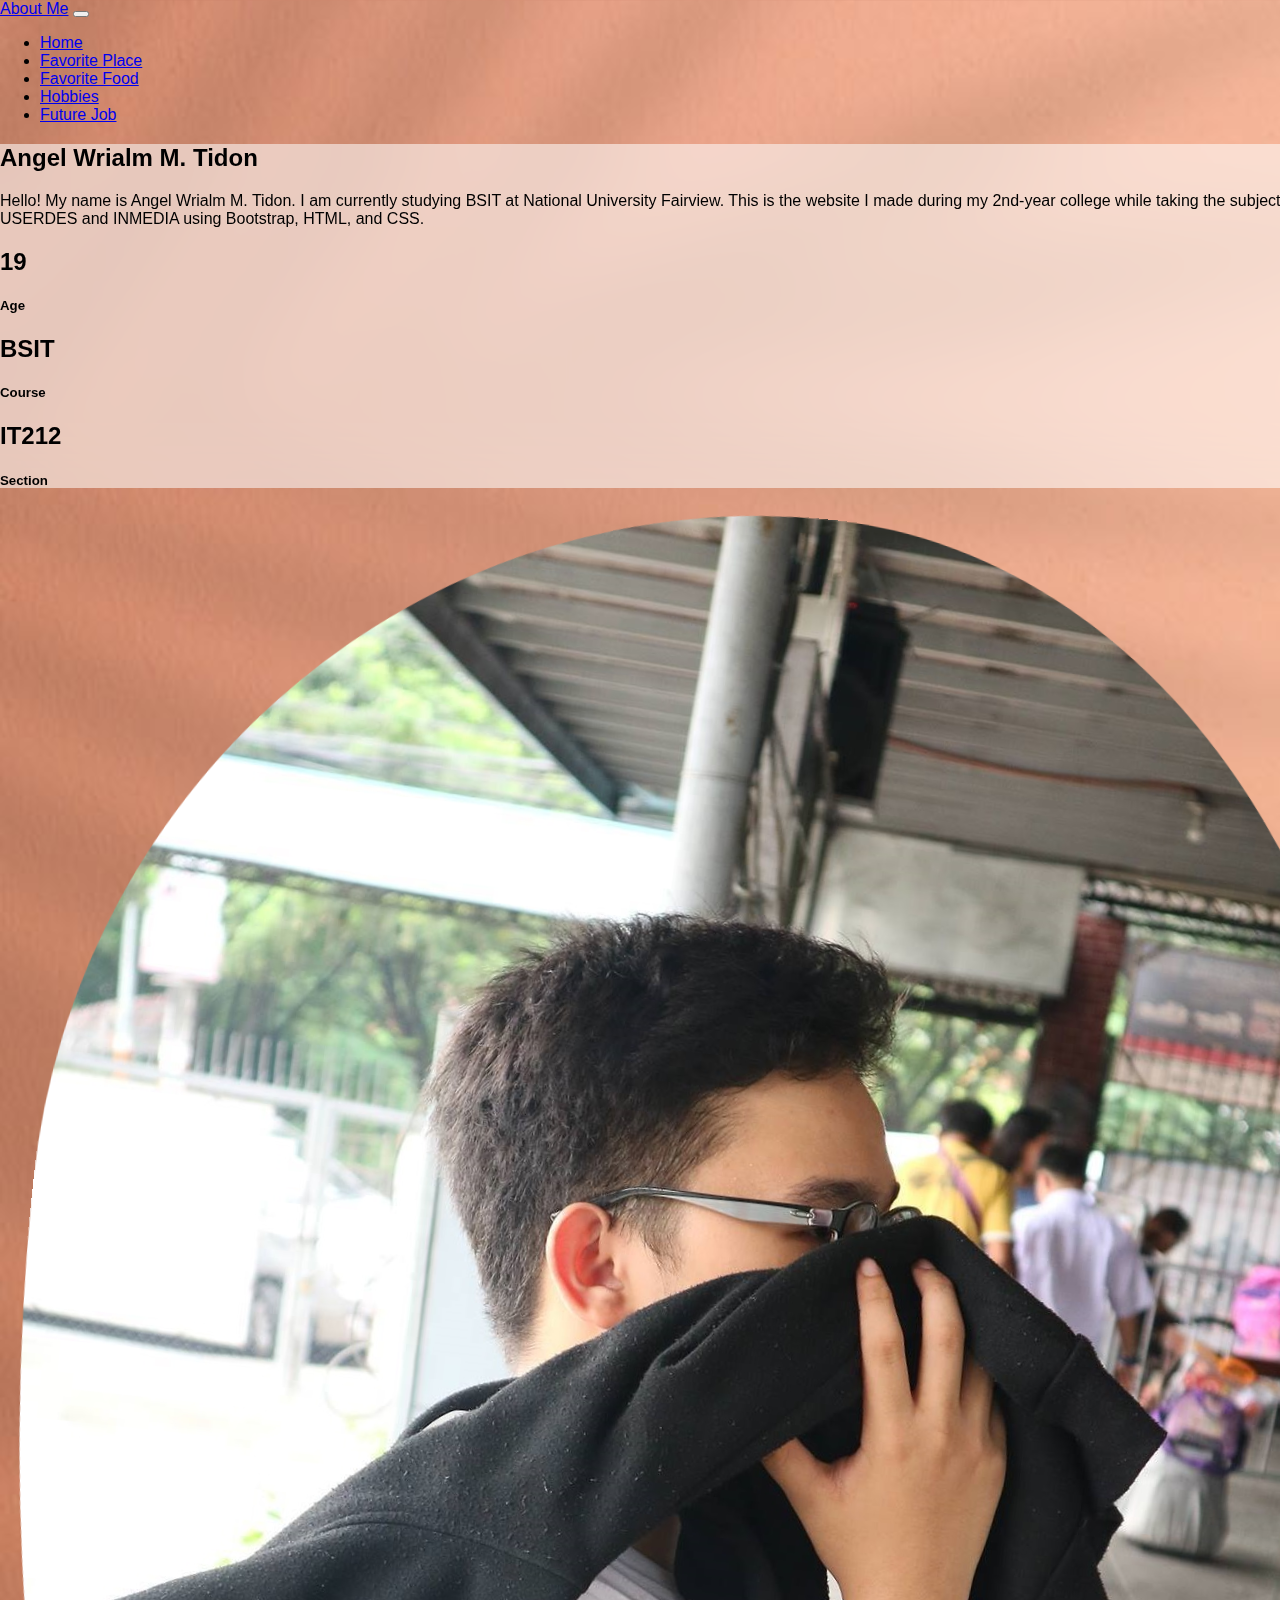
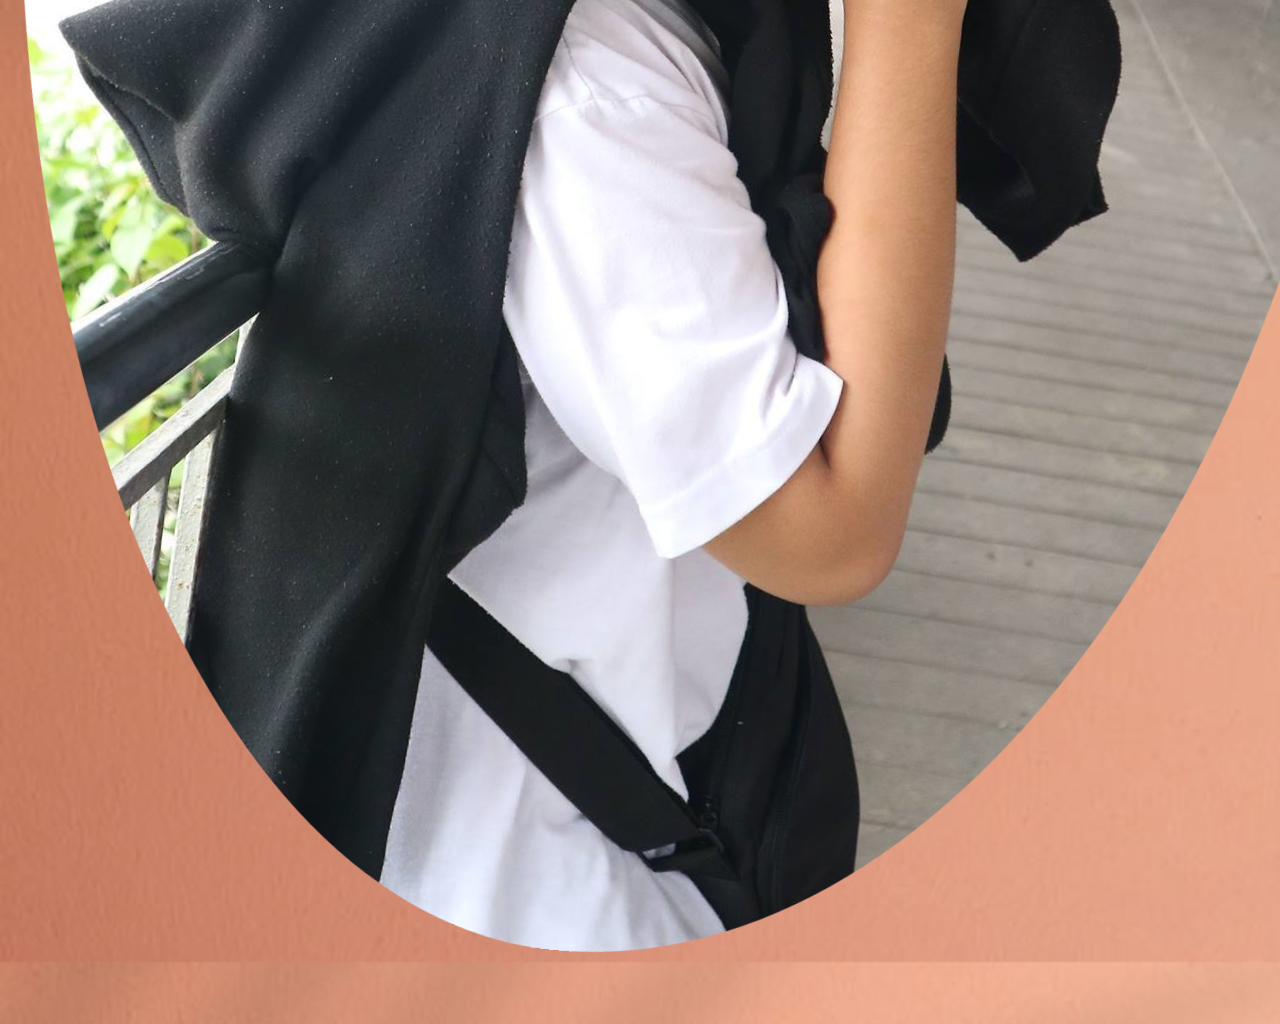
<file: index.html>
<!doctype html>
<html lang="en">
  <head>
    <meta charset="utf-8">
    <meta name="viewport" content="width=device-width, initial-scale=1">
    <title>About Me</title>
    <link href="https://cdn.jsdelivr.net/npm/bootstrap@5.2.2/dist/css/bootstrap.min.css" rel="stylesheet" integrity="sha384-Zenh87qX5JnK2Jl0vWa8Ck2rdkQ2Bzep5IDxbcnCeuOxjzrPF/et3URy9Bv1WTRi" crossorigin="anonymous">
    <link rel="stylesheet" type="text/css" href="../Style/CSS/style.css">
  </head>
  <body>

<!------------navbar------------>

    <nav class="navbar navbar-expand-lg navbar-dark bg-dark">
      <div class="container-fluid">
        <a class="navbar-brand" href="#">About Me</a>
        <button class="navbar-toggler" type="button" data-bs-toggle="collapse" data-bs-target="#navbarSupportedContent" aria-controls="navbarSupportedContent" aria-expanded="false" aria-label="Toggle navigation">
          <span class="navbar-toggler-icon"></span>
        </button>
        <div class="collapse navbar-collapse" id="navbarSupportedContent">
          <ul class="navbar-nav me-auto mb-2 mb-lg-0">
            <li class="nav-item">
              <a class="nav-link active" aria-current="page" href="index.html">Home</a>
            </li>
            <li class="nav-item">
              <a class="nav-link" href="place.html">Favorite Place</a>
            </li>
            <li class="nav-item">
              <a class="nav-link" href="food.html">Favorite Food</a>
            </li>
            <li class="nav-item">
              <a class="nav-link" href="hobbies.html">Hobbies</a>
            </li>
            <li class="nav-item">
              <a class="nav-link" href="job.html">Future Job</a>
            </li>

          </ul>
        </div>
      </div>
    </nav>

<!------------end of navbar------------>

<!------------profiler------------>

    <div id="preview" class="preview">
      <div style="display: none;"></div>
      <div>
        <div data-draggable="true" class="" style="position: relative;" draggable="false"><!----><!---->
          <section draggable="false" class="container pt-5" data-v-271253ee="">
            <section class="mb-10 text-center text-lg-start"> 

              <style> @media (min-width: 992px) { .cascading-right { margin-right: -50px; } .rotate-lg-6 { transform: rotate(6deg); } } /* These are the KEY styles - you can add them directly to any object you want in your project */ .fancy-border-radius { border-radius: 53% 47% 52% 48% / 36% 41% 59% 64%; } </style> 
              <!-- Jumbotron --> 

              <div class="container py-4"> 
                <div class="row g-0 align-items-center"> 
                  <div class="col-lg-6 mb-5 mb-lg-0"> 
                    <div class="card cascading-right" style=" background: hsla(0, 0%, 100%, 0.55); backdrop-filter: blur(30px); z-index: 1; "> 
                      <div class="card-body px-4 py-5 p-md-5 shadow-5"> 
                        <h2 class="fw-bold mb-4 display-5" spellcheck="false">Angel Wrialm M. Tidon</h2> 
                        <p class="text-muted mb-5" spellcheck="false">Hello! My name is Angel Wrialm M. Tidon. I am currently studying BSIT at National University Fairview. This is the website I made during my 2nd-year college while taking the subjects USERDES and INMEDIA using Bootstrap, HTML, and CSS.&nbsp;</p> 
                        <div class="row"> 
                          <div class="col-md-4 mb-5 mb-md-0"> 
                            <h2 class="fw-bold text-dark mb-3">19</h2> 
                            <h5 class="text-muted mb-0">Age</h5> </div> 
                            <div class="col-md-4 mb-5 mb-md-0"> 
                              <h2 class="fw-bold text-dark mb-3">BSIT</h2> <h5 class="text-muted mb-0">Course</h5> 
                            </div> 
                            <div class="col-md-4"> 
                              <h2 class="fw-bold text-dark mb-3">IT212</h2> 
                              <h5 class="text-muted mb-0">Section</h5> 
                            </div> 
                          </div> 
                        </div> 
                      </div> 
                    </div> 
                    <div class="col-lg-6 mb-5 mb-lg-0"> <img src="../profile.jpg" class="w-100 shadow-4 rotate-lg-6 fancy-border-radius" alt="" aria-controls="#picker-editor" draggable="false"> 
                    </div> 
                  </div> 
                </div> 

                <!-- Jumbotron --> 
              </section>
            </section>
            <!---->
          </div>
        </div>
      </div>

<!------------end of profiler------------>

    <script src="https://cdn.jsdelivr.net/npm/bootstrap@5.2.2/dist/js/bootstrap.bundle.min.js" integrity="sha384-OERcA2EqjJCMA+/3y+gxIOqMEjwtxJY7qPCqsdltbNJuaOe923+mo//f6V8Qbsw3" crossorigin="anonymous"></script>
  </body>
</html>
</file>
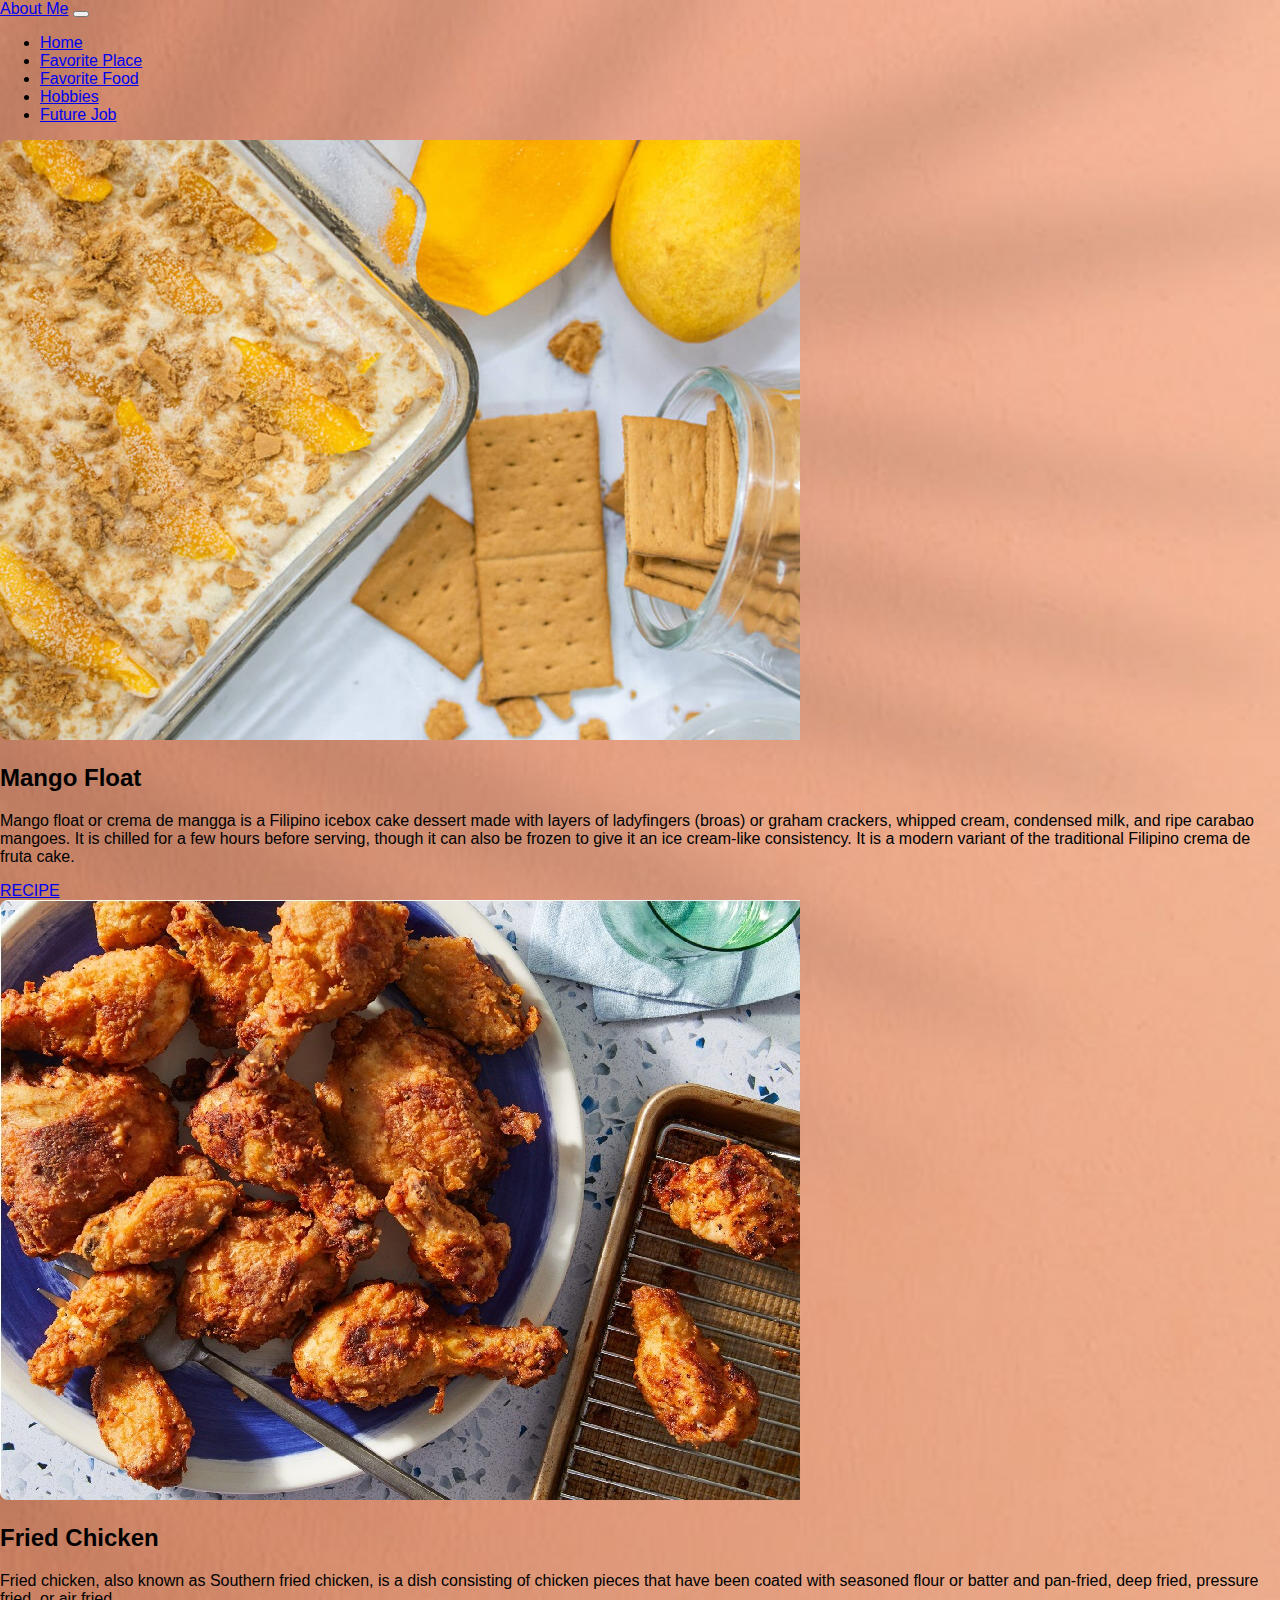
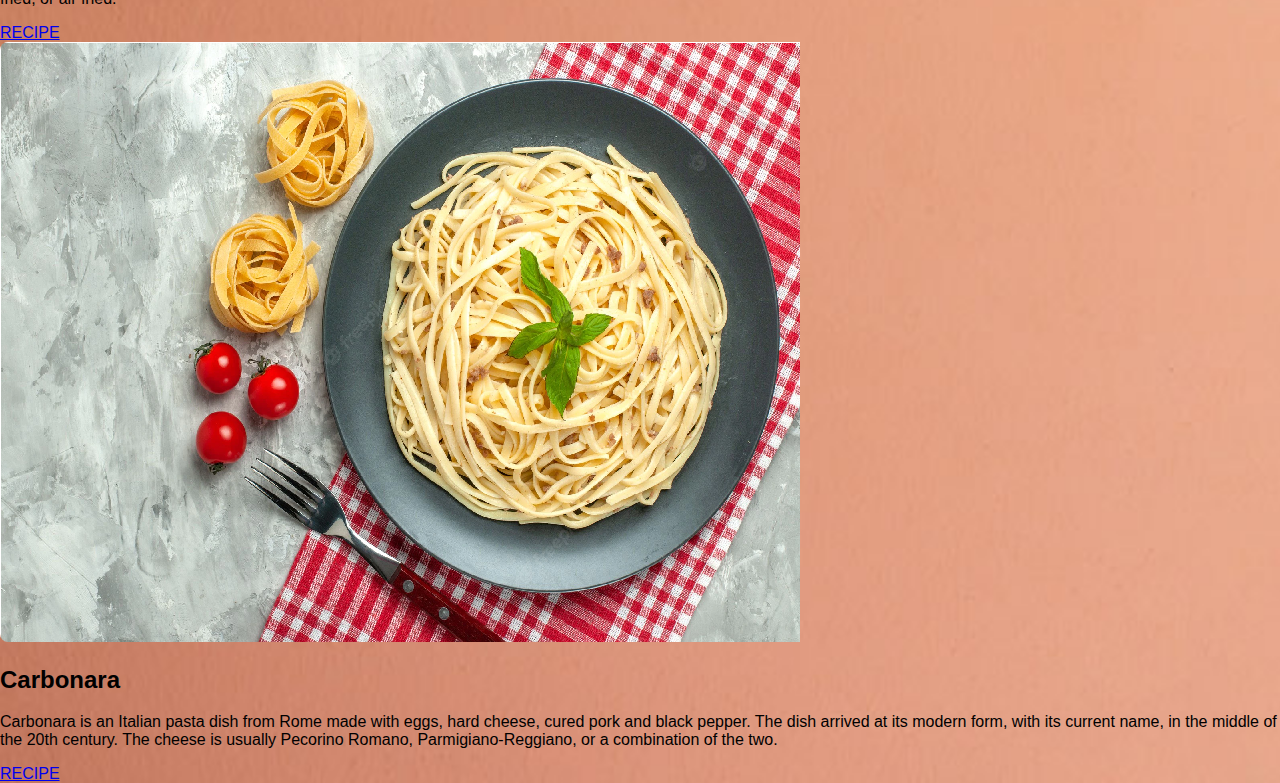
<file: food.html>
<!doctype html>
<html lang="en">
  <head>
    <meta charset="utf-8">
    <meta name="viewport" content="width=device-width, initial-scale=1">
    <title>Favorite Food</title>
    <link href="https://cdn.jsdelivr.net/npm/bootstrap@5.2.2/dist/css/bootstrap.min.css" rel="stylesheet" integrity="sha384-Zenh87qX5JnK2Jl0vWa8Ck2rdkQ2Bzep5IDxbcnCeuOxjzrPF/et3URy9Bv1WTRi" crossorigin="anonymous">
    <link rel="stylesheet" type="text/css" href="../Style/CSS/style.css">
  </head>
  <body>
    
<!------------navbar------------>

    <nav class="navbar navbar-expand-lg navbar-dark bg-dark">
      <div class="container-fluid">
        <a class="navbar-brand" href="#">About Me</a>
        <button class="navbar-toggler" type="button" data-bs-toggle="collapse" data-bs-target="#navbarSupportedContent" aria-controls="navbarSupportedContent" aria-expanded="false" aria-label="Toggle navigation">
          <span class="navbar-toggler-icon"></span>
        </button>
        <div class="collapse navbar-collapse" id="navbarSupportedContent">
          <ul class="navbar-nav me-auto mb-2 mb-lg-0">
            <li class="nav-item">
              <a class="nav-link" href="index.html">Home</a>
            </li>
            <li class="nav-item">
              <a class="nav-link" href="place.html">Favorite Place</a>
            </li>
            <li class="nav-item">
              <a class="nav-link active" aria-current="page" href="food.html">Favorite Food</a>
            </li>
            <li class="nav-item">
              <a class="nav-link" href="hobbies.html">Hobbies</a>
            </li>
            <li class="nav-item">
              <a class="nav-link" href="job.html">Future Job</a>
            </li>

          </ul>
        </div>
      </div>
    </nav>

<!------------end of navbar------------>

<!------------photos------------>

    <div id="preview" class="preview">
      <div style="display: none;"></div>
      <div>
        <div data-draggable="true" style="position: relative;"><!----><!---->
          <section draggable="false" class="container pt-5" data-v-271253ee="">
            <section class="mb-10 text-center text-md-start"> 
              <style>.rounded-t-5 { border-top-left-radius: 0.5rem; border-top-right-radius: 0.5rem; } @media (min-width: 768px) { .rounded-tr-md-0 { border-top-right-radius: 0; } .rounded-bl-md-5 { border-bottom-left-radius: 0.5rem; } } </style> 
              <div class="card mb-3"> 
                <div class="row g-0 d-flex align-items-center"> 
                  <div class="col-md-4 d-none d-md-flex"> 
                    <img src="../graham.jpg" alt="Mango Float" class="w-100 rounded-t-5 rounded-tr-md-0 rounded-bl-md-5" aria-controls="#picker-editor"> 
                  </div> 
                    <div class="col-md-8"> 
                      <div class="card-body py-5 px-md-5"> 
                        <h2 class="fw-bold mb-4"> 
                          <span>Mango Float</span> 
                        </h2> 
                          <p class="text-muted mb-4">Mango float or crema de mangga is a Filipino icebox cake dessert made with layers of ladyfingers (broas) or graham crackers, whipped cream, condensed milk, and ripe carabao mangoes. It is chilled for a few hours before serving, though it can also be frozen to give it an ice cream-like consistency. It is a modern variant of the traditional Filipino crema de fruta cake.</p> 
                          <a id="button-recipe" class="btn  btn-dark btn-rounded btn-lg" href="https://www.youtube.com/watch?v=8zj1SyTwX3w" role="button" aria-controls="#picker-editor">RECIPE</a> 
                      </div> 
                    </div> 
                  </div> 
                </div> 
              </section>

              <section class="mb-10 text-center text-md-start"> 
              <style>.rounded-t-5 { border-top-left-radius: 0.5rem; border-top-right-radius: 0.5rem; } @media (min-width: 768px) { .rounded-tr-md-0 { border-top-right-radius: 0; } .rounded-bl-md-5 { border-bottom-left-radius: 0.5rem; } } </style> 
              <div class="card mb-3"> 
                <div class="row g-0 d-flex align-items-center"> 
                  <div class="col-md-4 d-none d-md-flex"> 
                    <img src="../fchicken.jpg" alt="Fried Chicken" class="w-100 rounded-t-5 rounded-tr-md-0 rounded-bl-md-5" aria-controls="#picker-editor"> 
                  </div> 
                    <div class="col-md-8"> 
                      <div class="card-body py-5 px-md-5"> 
                        <h2 class="fw-bold mb-4"> 
                          <span>Fried Chicken</span> 
                        </h2> 
                          <p class="text-muted mb-4">Fried chicken, also known as Southern fried chicken, is a dish consisting of chicken pieces that have been coated with seasoned flour or batter and pan-fried, deep fried, pressure fried, or air fried.</p> 
                          <a id="button-recipe" class="btn  btn-dark btn-rounded btn-lg" href="https://www.youtube.com/watch?v=F77N-DBRvE4" role="button" aria-controls="#picker-editor">RECIPE</a> 
                      </div> 
                    </div> 
                  </div> 
                </div> 
              </section>

              <section class="mb-10 text-center text-md-start"> 
              <style>.rounded-t-5 { border-top-left-radius: 0.5rem; border-top-right-radius: 0.5rem; } @media (min-width: 768px) { .rounded-tr-md-0 { border-top-right-radius: 0; } .rounded-bl-md-5 { border-bottom-left-radius: 0.5rem; } } </style> 
              <div class="card mb-3"> 
                <div class="row g-0 d-flex align-items-center"> 
                  <div class="col-md-4 d-none d-md-flex"> 
                    <img src="../carbo.png" alt="Carbonara" class="w-100 rounded-t-5 rounded-tr-md-0 rounded-bl-md-5" aria-controls="#picker-editor"> 
                  </div> 
                    <div class="col-md-8"> 
                      <div class="card-body py-5 px-md-5"> 
                        <h2 class="fw-bold mb-4"> 
                          <span>Carbonara</span> 
                        </h2> 
                          <p class="text-muted mb-4">Carbonara is an Italian pasta dish from Rome made with eggs, hard cheese, cured pork and black pepper. The dish arrived at its modern form, with its current name, in the middle of the 20th century. The cheese is usually Pecorino Romano, Parmigiano-Reggiano, or a combination of the two.</p> 
                          <a id="button-recipe" class="btn  btn-dark btn-rounded btn-lg" href="https://www.youtube.com/watch?v=78nzrhpRg1g" role="button" aria-controls="#picker-editor">RECIPE</a> 
                      </div> 
                    </div> 
                  </div> 
                </div> 
              </section>
            </section>

            <!---->
          </div>
        </div>
      </div>
<!------------end of photos------------>
    
    <script src="https://cdn.jsdelivr.net/npm/bootstrap@5.2.2/dist/js/bootstrap.bundle.min.js" integrity="sha384-OERcA2EqjJCMA+/3y+gxIOqMEjwtxJY7qPCqsdltbNJuaOe923+mo//f6V8Qbsw3" crossorigin="anonymous"></script>
  </body>
</html>
</file>
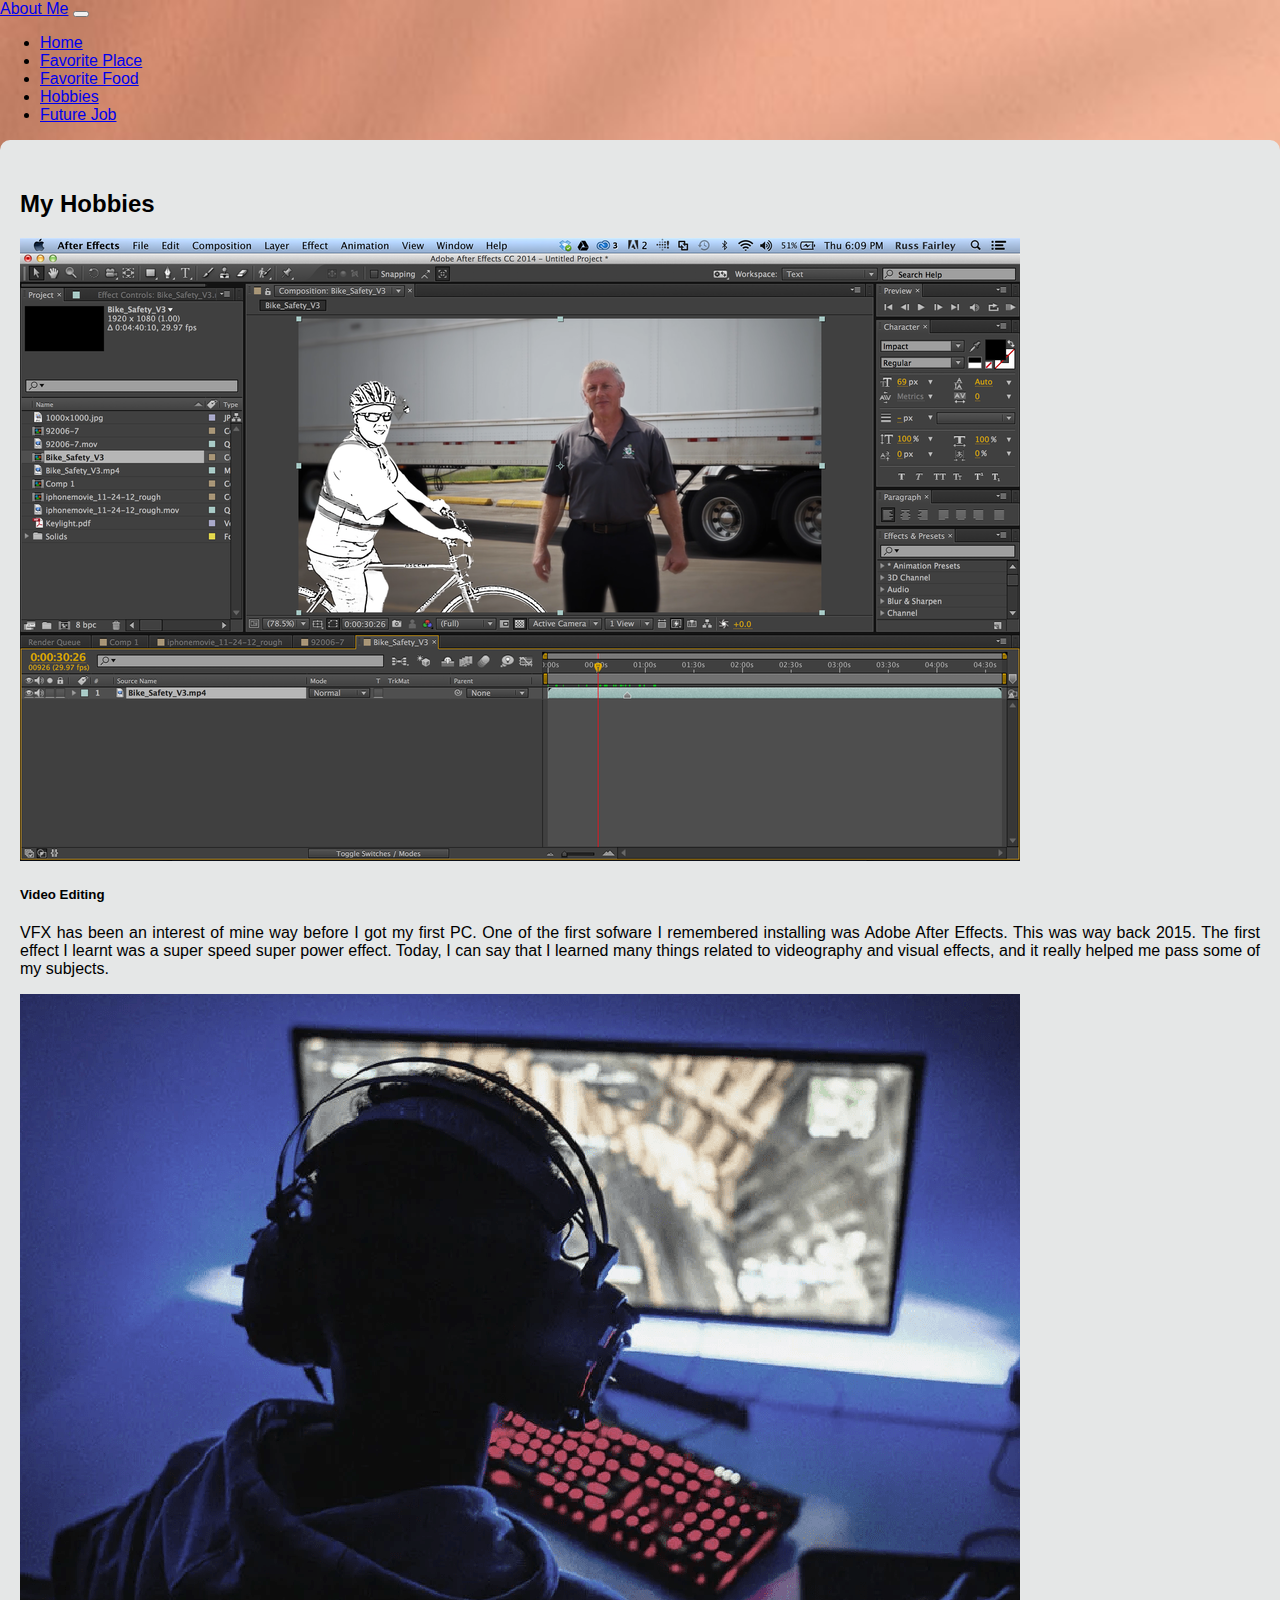
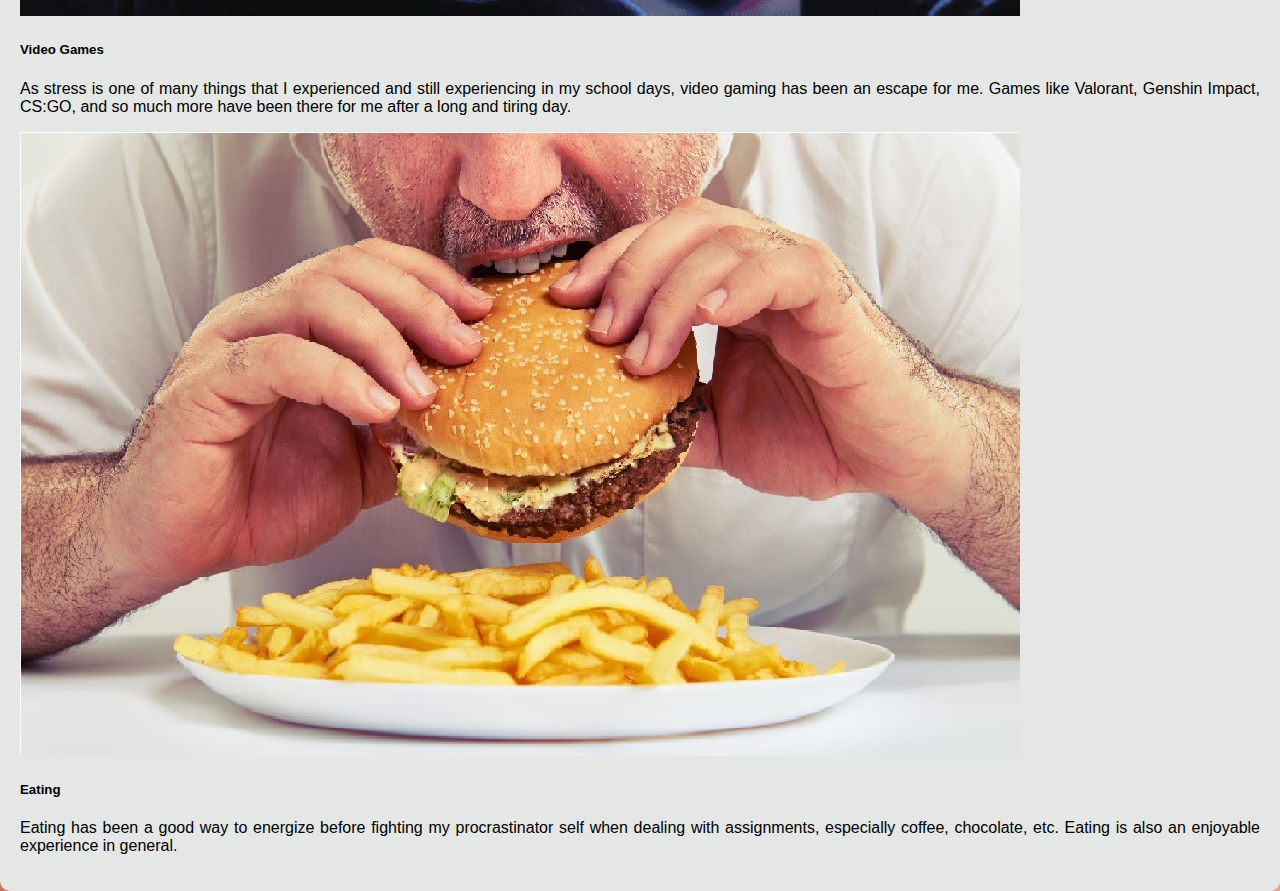
<file: hobbies.html>
<!doctype html>
<html lang="en">
  <head>
    <meta charset="utf-8">
    <meta name="viewport" content="width=device-width, initial-scale=1">
    <title>Hobbies</title>
    <link href="https://cdn.jsdelivr.net/npm/bootstrap@5.2.2/dist/css/bootstrap.min.css" rel="stylesheet" integrity="sha384-Zenh87qX5JnK2Jl0vWa8Ck2rdkQ2Bzep5IDxbcnCeuOxjzrPF/et3URy9Bv1WTRi" crossorigin="anonymous">
    <link rel="stylesheet" type="text/css" href="../Style/CSS/style.css">
  </head>
  <body>
    
<!------------navbar------------>

    <nav class="navbar navbar-expand-lg navbar-dark bg-dark">
      <div class="container-fluid">
        <a class="navbar-brand" href="#">About Me</a>
        <button class="navbar-toggler" type="button" data-bs-toggle="collapse" data-bs-target="#navbarSupportedContent" aria-controls="navbarSupportedContent" aria-expanded="false" aria-label="Toggle navigation">
          <span class="navbar-toggler-icon"></span>
        </button>
        <div class="collapse navbar-collapse" id="navbarSupportedContent">
          <ul class="navbar-nav me-auto mb-2 mb-lg-0">
            <li class="nav-item">
              <a class="nav-link" href="index.html">Home</a>
            </li>
            <li class="nav-item">
              <a class="nav-link" href="place.html">Favorite Place</a>
            </li>
            <li class="nav-item">
              <a class="nav-link" href="food.html">Favorite Food</a>
            </li>
            <li class="nav-item">
              <a class="nav-link active" aria-current="page" href="hobbies.html">Hobbies</a>
            </li>
            <li class="nav-item">
              <a class="nav-link" href="job.html">Future Job</a>
            </li>
          </ul>
        </div>
      </div>
    </nav>

<!------------end of navbar------------>

<!------------picture------------>

    <div id="preview" class="preview">
      <div style="display: none;"></div>
      <div>
        <div data-draggable="true" class="" style="position: relative;" draggable="false"><!----><!---->
          <section draggable="false" class="container pt-5" data-v-271253ee="">
            <section class="mb-10 text-center text-lg-start" style="background-color: #E5E7E7; padding: 20px; border-radius: 10px;"> 
              <h2 class="fw-bold mb-5 text-center" style="padding-top: 10px;">My Hobbies</h2> 
              <div class="row gx-lg-5"> 
                <div class="col-lg-4 col-md-12 mb-4 mb-lg-0"> 
                  <div> 
                    <div class="bg-image hover-overlay ripple shadow-1-strong rounded-4 mb-4" data-mdb-ripple-color="light"> 
                      <img src="../videoediting.png" class="w-100" alt="" aria-controls="#picker-editor" draggable="false"> 
                    </div> 
                    <h5 class="fw-bold">Video Editing</h5> 
                    <p class="text-muted" style="text-align: justify;"> VFX has been an interest of mine way before I got my first PC. One of the first sofware I remembered installing was Adobe After Effects. This was way back 2015. The first effect I learnt was a super speed super power effect. Today, I can say that I learned many things related to videography and visual effects, and it really helped me pass some of my subjects. </p> 
                  </div> 
                </div> 
                <div class="col-lg-4 mb-4 mb-lg-0"> 
                  <div> 
                    <div class="bg-image hover-overlay ripple shadow-1-strong rounded-4 mb-4" data-mdb-ripple-color="light"> 
                      <img src="../videogaming.png" class="w-100" alt="" aria-controls="#picker-editor" draggable="false"> 
                    </div> 
                    <h5 class="fw-bold">Video Games</h5>
                    <p class="text-muted" style="text-align: justify;"> As stress is one of many things that I experienced and still experiencing in my school days, video gaming has been an escape for me. Games like Valorant, Genshin Impact, CS:GO, and so much more have been there for me after a long and tiring day. </p> 
                  </div> 
                </div> 
                <div class="col-lg-4 mb-4 mb-lg-0"> 
                  <div> 
                    <div class="bg-image hover-overlay ripple shadow-1-strong rounded-4 mb-4" data-mdb-ripple-color="light"> 
                      <img src="../eating.jpg" class="w-100" alt="" aria-controls="#picker-editor" draggable="false"> 
                    </div> 
                    <h5 class="fw-bold">Eating<br></h5> 
                    <p class="text-muted" style="text-align: justify;"> Eating has been a good way to energize before fighting my procrastinator self when dealing with assignments, especially coffee, chocolate, etc. Eating is also an enjoyable experience in general.</span>
                    </p> 
                  </div> 
                </div> 
              </div> 
            </section>
          </section>
          <!---->
        </div>
      </div>
    </div>

<!------------end of picture------------>

    <script src="https://cdn.jsdelivr.net/npm/bootstrap@5.2.2/dist/js/bootstrap.bundle.min.js" integrity="sha384-OERcA2EqjJCMA+/3y+gxIOqMEjwtxJY7qPCqsdltbNJuaOe923+mo//f6V8Qbsw3" crossorigin="anonymous"></script>

  </body>
</html>
</file>
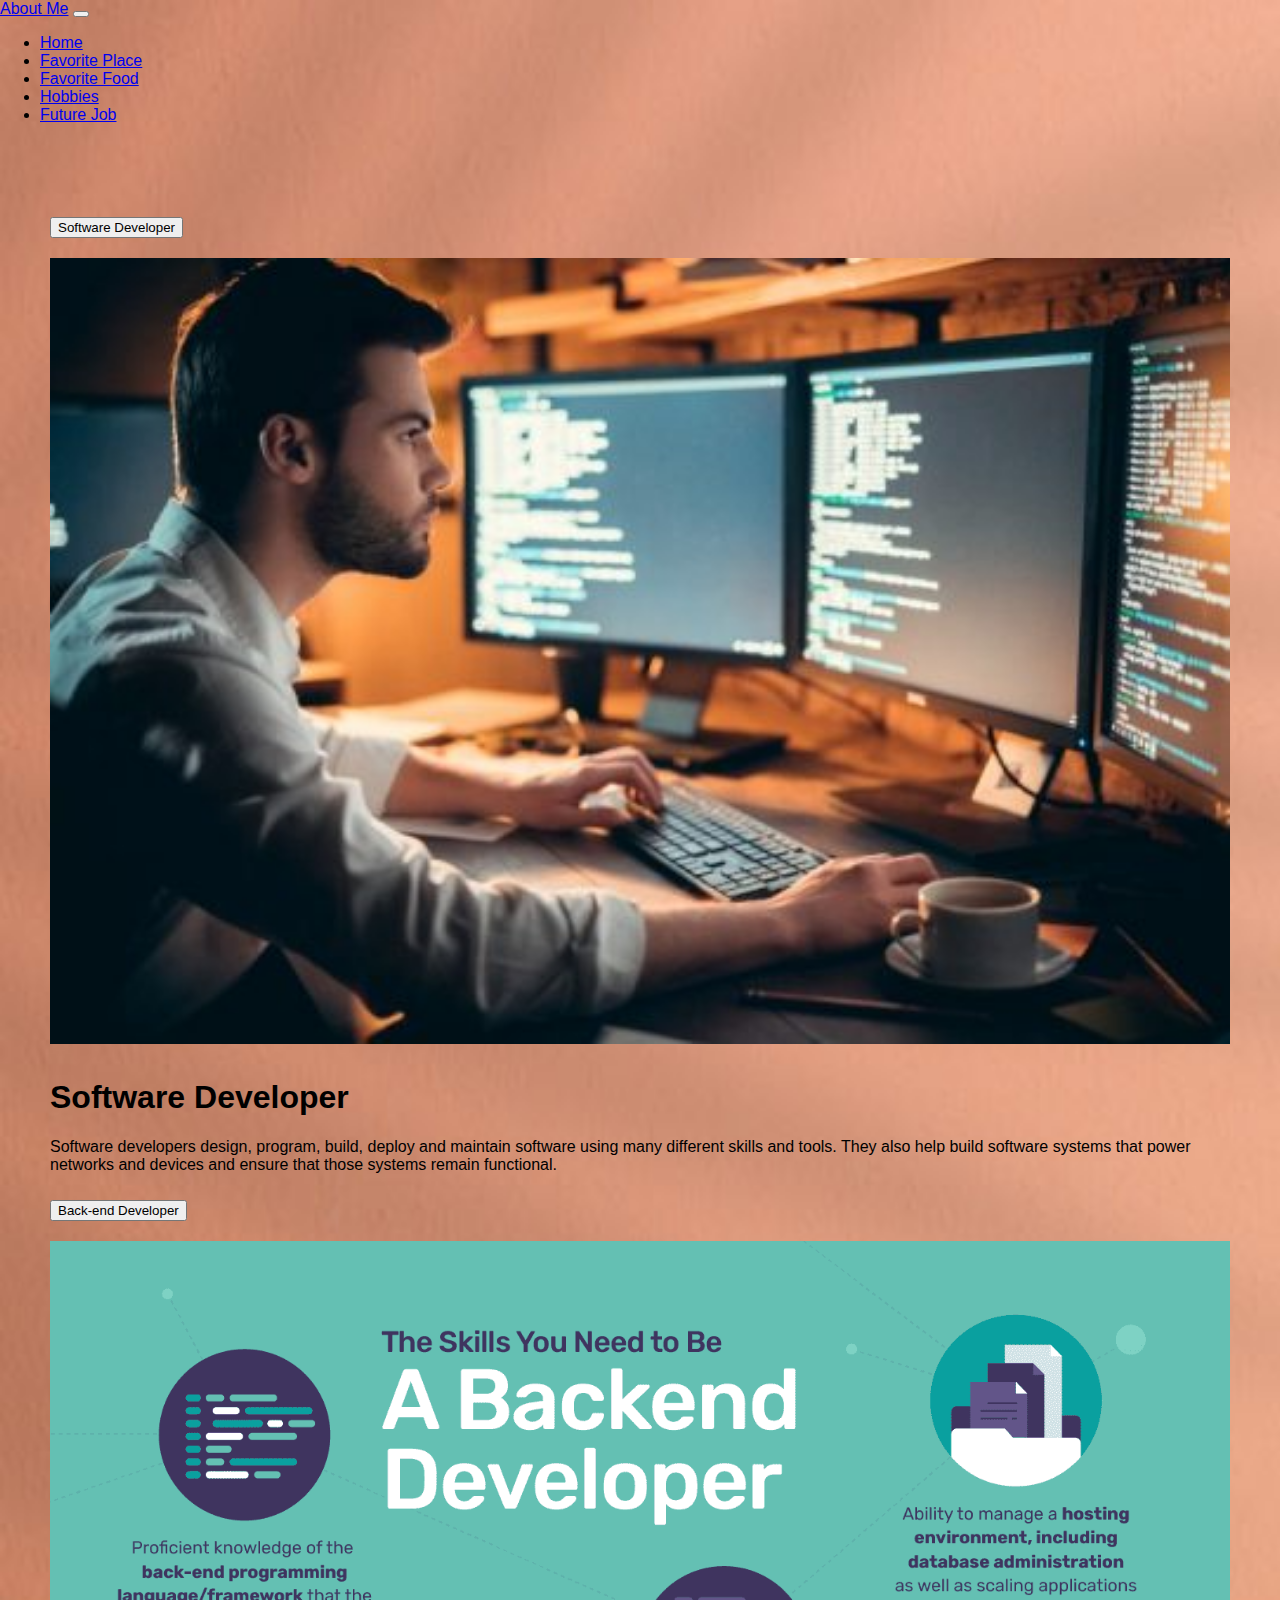
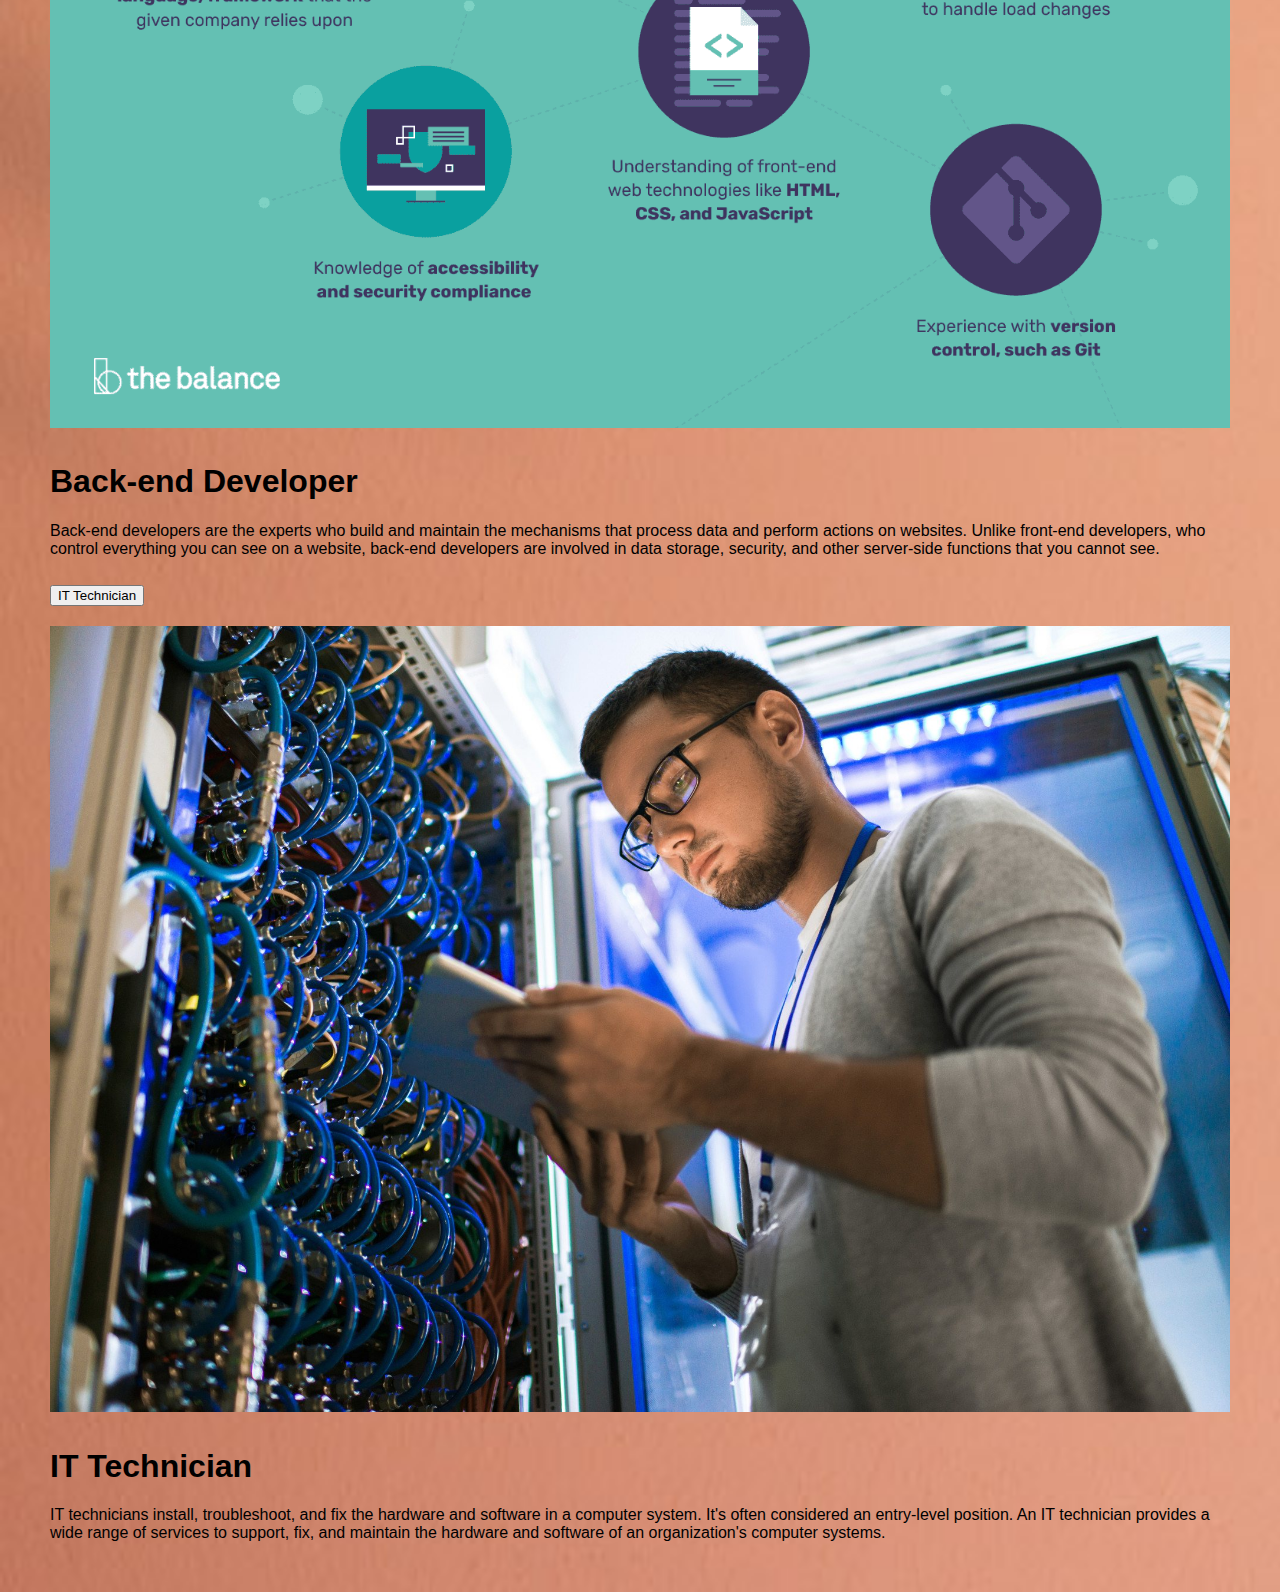
<file: job.html>
<!doctype html>
<html lang="en">
  <head>
    <meta charset="utf-8">
    <meta name="viewport" content="width=device-width, initial-scale=1">
    <title>Future Job</title>
    <link href="https://cdn.jsdelivr.net/npm/bootstrap@5.2.2/dist/css/bootstrap.min.css" rel="stylesheet" integrity="sha384-Zenh87qX5JnK2Jl0vWa8Ck2rdkQ2Bzep5IDxbcnCeuOxjzrPF/et3URy9Bv1WTRi" crossorigin="anonymous">
    <link rel="stylesheet" type="text/css" href="../Style/CSS/style.css">
  </head>
  <body>
    
<!------------navbar------------>

    <nav class="navbar navbar-expand-lg navbar-dark bg-dark">
      <div class="container-fluid">
        <a class="navbar-brand" href="#">About Me</a>
        <button class="navbar-toggler" type="button" data-bs-toggle="collapse" data-bs-target="#navbarSupportedContent" aria-controls="navbarSupportedContent" aria-expanded="false" aria-label="Toggle navigation">
          <span class="navbar-toggler-icon"></span>
        </button>
        <div class="collapse navbar-collapse" id="navbarSupportedContent">
          <ul class="navbar-nav me-auto mb-2 mb-lg-0">
            <li class="nav-item">
              <a class="nav-link" href="index.html">Home</a>
            </li>
            <li class="nav-item">
              <a class="nav-link" href="place.html">Favorite Place</a>
            </li>
            <li class="nav-item">
              <a class="nav-link" href="food.html">Favorite Food</a>
            </li>
            <li class="nav-item">
              <a class="nav-link" href="hobbies.html">Hobbies</a>
            </li>
            <li class="nav-item">
              <a class="nav-link active" aria-current="page" href="job.html">Future Job</a>
            </li>
          </ul>
        </div>
      </div>
    </nav>

<!------------end of navbar------------>

<!------------accordion------------>

    <div class="accordion" id="accordionExample" >
      <div class="accordion-item">
        <h2 class="accordion-header" id="headingOne">
          <button class="accordion-button collapsed" type="button" data-bs-toggle="collapse" data-bs-target="#collapseOne" aria-expanded="false" aria-controls="collapseOne">
            Software Developer
          </button>
        </h2>
        <div id="collapseOne" class="accordion-collapse collapse" aria-labelledby="headingOne" data-bs-parent="#accordionExample">
          <div class="accordion-body">
            <img src="../futurejob_s.developer.jpeg" alt="Software Developer" width="100%">
            <strong><h1 class="futurejobtitle">Software Developer</h1></strong>Software developers design, program, build, deploy and maintain software using many different skills and tools. They also help build software systems that power networks and devices and ensure that those systems remain functional.
          </div>
        </div>
      </div>

      <div class="accordion-item">
        <h2 class="accordion-header" id="headingTwo">
          <button class="accordion-button collapsed" type="button" data-bs-toggle="collapse" data-bs-target="#collapseTwo" aria-expanded="false" aria-controls="collapseTwo">
            Back-end Developer
          </button>
        </h2>
        <div id="collapseTwo" class="accordion-collapse collapse" aria-labelledby="headingTwo" data-bs-parent="#accordionExample">
          <div class="accordion-body">
            <img src="../futurejob_back.end.developer.png" alt="Back-end Developer" width="100%">
            <strong><h1 class="futurejobtitle">Back-end Developer</h1></strong>Back-end developers are the experts who build and maintain the mechanisms that process data and perform actions on websites. Unlike front-end developers, who control everything you can see on a website, back-end developers are involved in data storage, security, and other server-side functions that you cannot see.
          </div>
        </div>
      </div>

      <div class="accordion-item">
        <h2 class="accordion-header" id="headingThree">
          <button class="accordion-button collapsed" type="button" data-bs-toggle="collapse" data-bs-target="#collapseThree" aria-expanded="false" aria-controls="collapseThree">
            IT Technician
          </button>
        </h2>
        <div id="collapseThree" class="accordion-collapse collapse" aria-labelledby="headingThree" data-bs-parent="#accordionExample">
          <div class="accordion-body">
            <img src="../futurejob_it.technician.jpeg" alt="IT Technician" width="100%"> 
            <strong><h1 class="futurejobtitle">IT Technician</h1></strong>IT technicians install, troubleshoot, and fix the hardware and software in a computer system. It's often considered an entry-level position. An IT technician provides a wide range of services to support, fix, and maintain the hardware and software of an organization's computer systems.
          </div>
        </div>
        
      </div>
    </div>

<!------------end of accordion------------>


    <script src="https://cdn.jsdelivr.net/npm/bootstrap@5.2.2/dist/js/bootstrap.bundle.min.js" integrity="sha384-OERcA2EqjJCMA+/3y+gxIOqMEjwtxJY7qPCqsdltbNJuaOe923+mo//f6V8Qbsw3" crossorigin="anonymous"></script>
  </body>
</html>
</file>
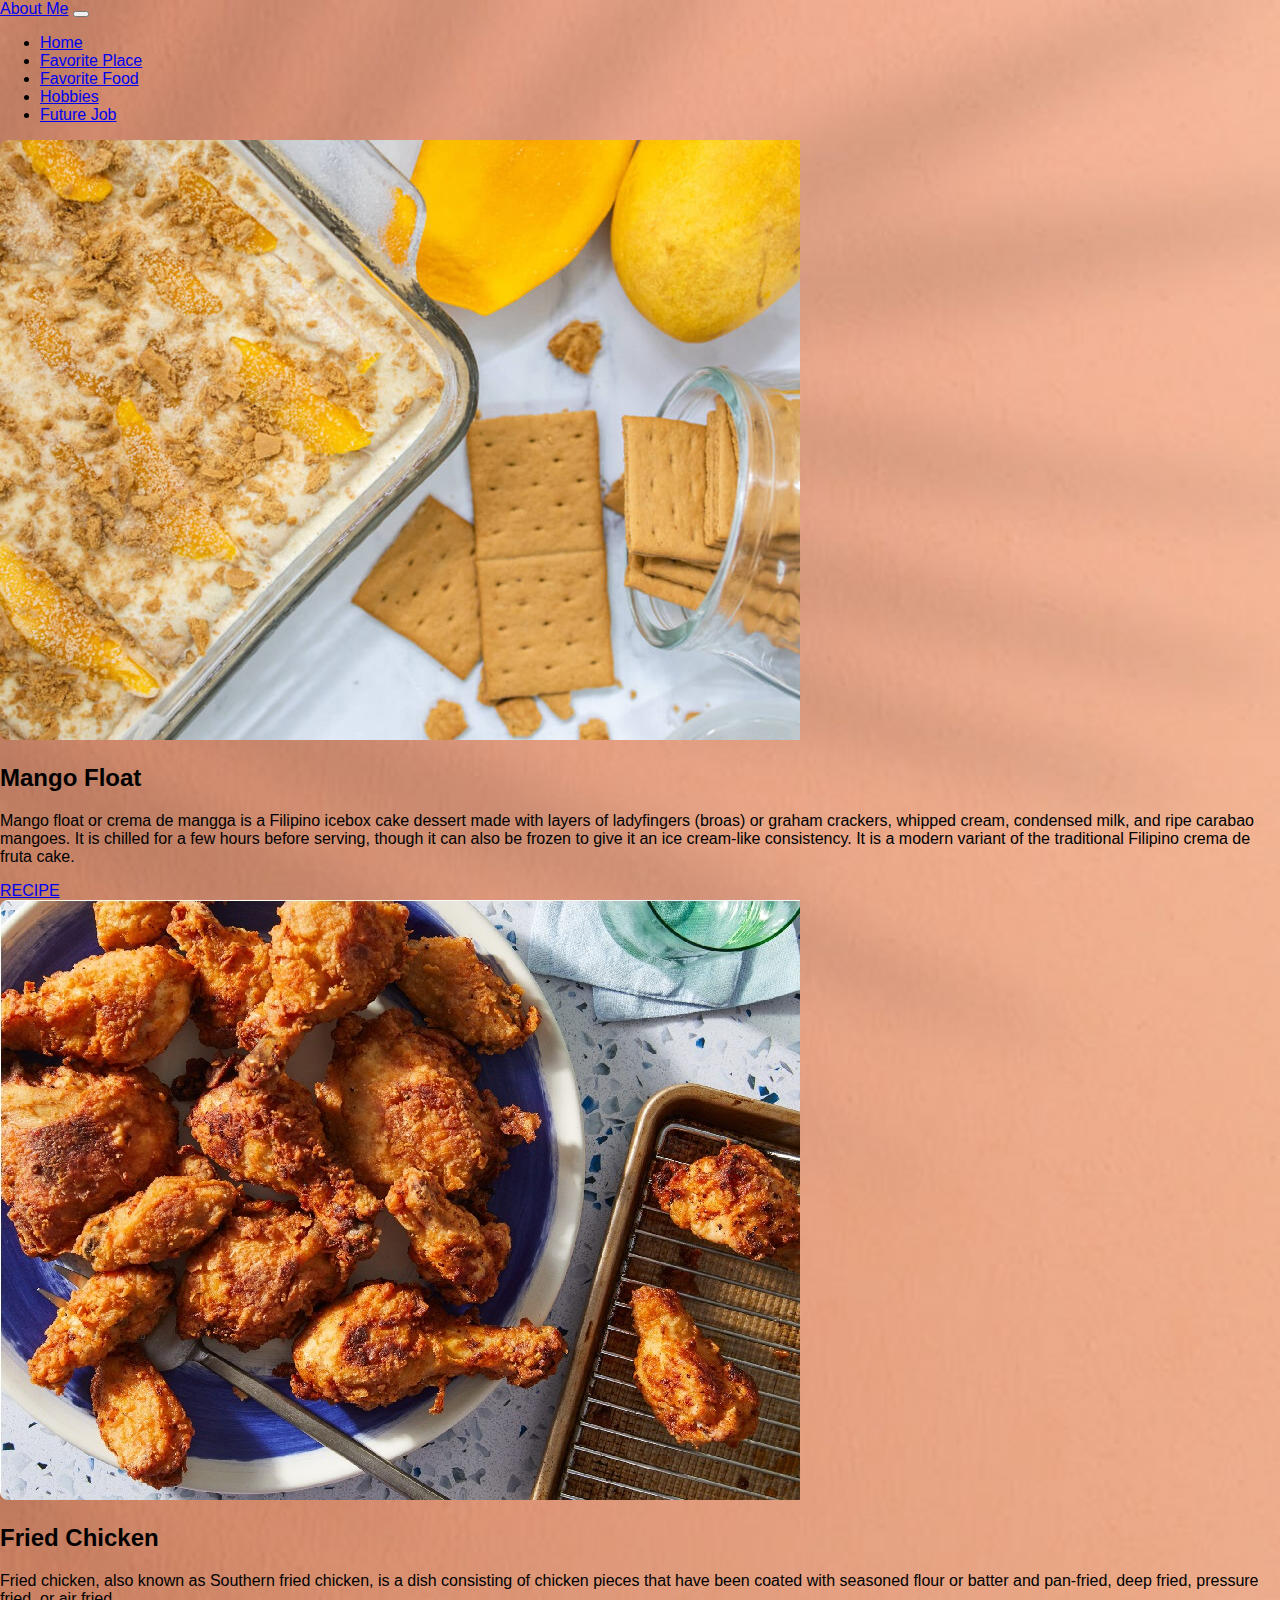
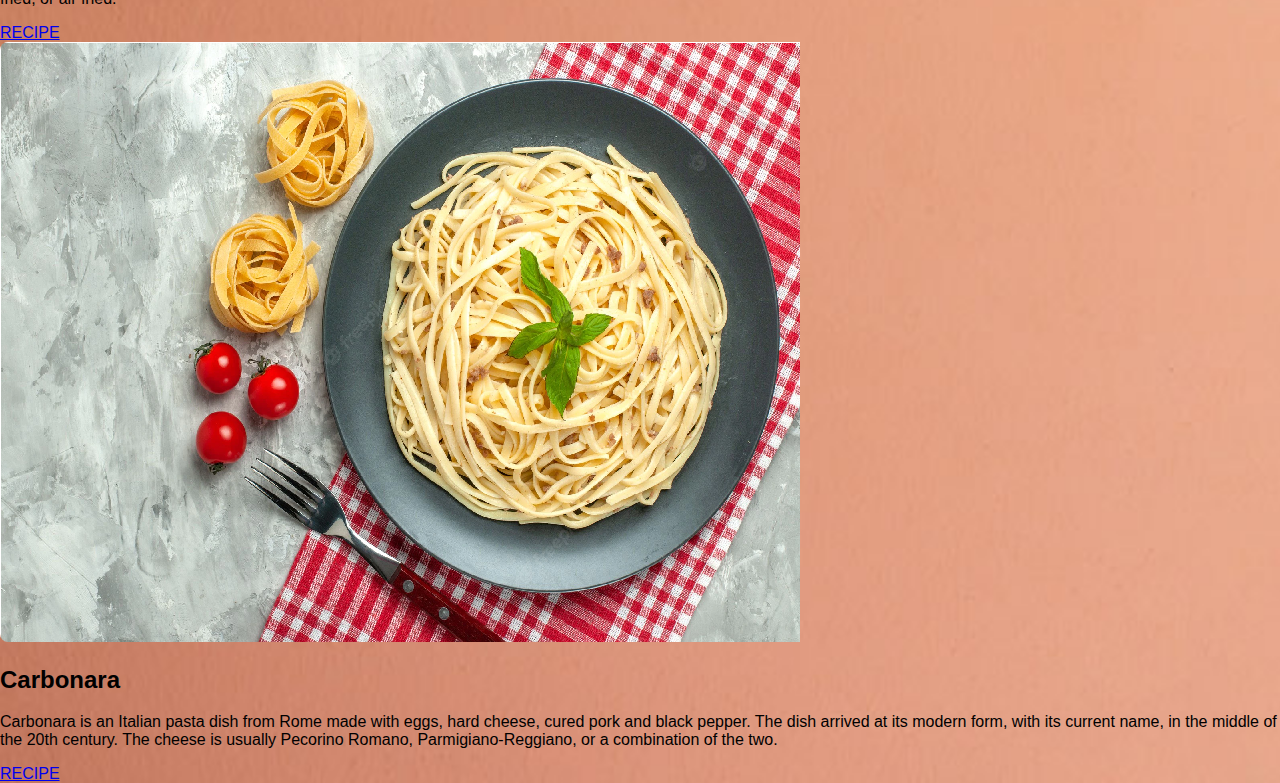
<file: Pages/food.html>
<!doctype html>
<html lang="en">
  <head>
    <meta charset="utf-8">
    <meta name="viewport" content="width=device-width, initial-scale=1">
    <title>Favorite Food</title>
    <link href="https://cdn.jsdelivr.net/npm/bootstrap@5.2.2/dist/css/bootstrap.min.css" rel="stylesheet" integrity="sha384-Zenh87qX5JnK2Jl0vWa8Ck2rdkQ2Bzep5IDxbcnCeuOxjzrPF/et3URy9Bv1WTRi" crossorigin="anonymous">
    <link rel="stylesheet" type="text/css" href="../Style/CSS/style.css">
  </head>
  <body>
    
<!------------navbar------------>

    <nav class="navbar navbar-expand-lg navbar-dark bg-dark">
      <div class="container-fluid">
        <a class="navbar-brand" href="#">About Me</a>
        <button class="navbar-toggler" type="button" data-bs-toggle="collapse" data-bs-target="#navbarSupportedContent" aria-controls="navbarSupportedContent" aria-expanded="false" aria-label="Toggle navigation">
          <span class="navbar-toggler-icon"></span>
        </button>
        <div class="collapse navbar-collapse" id="navbarSupportedContent">
          <ul class="navbar-nav me-auto mb-2 mb-lg-0">
            <li class="nav-item">
              <a class="nav-link" href="index.html">Home</a>
            </li>
            <li class="nav-item">
              <a class="nav-link" href="place.html">Favorite Place</a>
            </li>
            <li class="nav-item">
              <a class="nav-link active" aria-current="page" href="food.html">Favorite Food</a>
            </li>
            <li class="nav-item">
              <a class="nav-link" href="hobbies.html">Hobbies</a>
            </li>
            <li class="nav-item">
              <a class="nav-link" href="job.html">Future Job</a>
            </li>

          </ul>
        </div>
      </div>
    </nav>

<!------------end of navbar------------>

<!------------photos------------>

    <div id="preview" class="preview">
      <div style="display: none;"></div>
      <div>
        <div data-draggable="true" style="position: relative;"><!----><!---->
          <section draggable="false" class="container pt-5" data-v-271253ee="">
            <section class="mb-10 text-center text-md-start"> 
              <style>.rounded-t-5 { border-top-left-radius: 0.5rem; border-top-right-radius: 0.5rem; } @media (min-width: 768px) { .rounded-tr-md-0 { border-top-right-radius: 0; } .rounded-bl-md-5 { border-bottom-left-radius: 0.5rem; } } </style> 
              <div class="card mb-3"> 
                <div class="row g-0 d-flex align-items-center"> 
                  <div class="col-md-4 d-none d-md-flex"> 
                    <img src="../graham.jpg" alt="Mango Float" class="w-100 rounded-t-5 rounded-tr-md-0 rounded-bl-md-5" aria-controls="#picker-editor"> 
                  </div> 
                    <div class="col-md-8"> 
                      <div class="card-body py-5 px-md-5"> 
                        <h2 class="fw-bold mb-4"> 
                          <span class="text-danger me-2"></span>
                          <span>Mango Float</span> 
                        </h2> 
                          <p class="text-muted mb-4">Mango float or crema de mangga is a Filipino icebox cake dessert made with layers of ladyfingers (broas) or graham crackers, whipped cream, condensed milk, and ripe carabao mangoes. It is chilled for a few hours before serving, though it can also be frozen to give it an ice cream-like consistency. It is a modern variant of the traditional Filipino crema de fruta cake.</p> 
                          <a id="button-recipe" class="btn  btn-dark btn-rounded btn-lg" href="https://www.youtube.com/watch?v=8zj1SyTwX3w" role="button" aria-controls="#picker-editor">RECIPE</a> 
                      </div> 
                    </div> 
                  </div> 
                </div> 
              </section>

              <section class="mb-10 text-center text-md-start"> 
              <style>.rounded-t-5 { border-top-left-radius: 0.5rem; border-top-right-radius: 0.5rem; } @media (min-width: 768px) { .rounded-tr-md-0 { border-top-right-radius: 0; } .rounded-bl-md-5 { border-bottom-left-radius: 0.5rem; } } </style> 
              <div class="card mb-3"> 
                <div class="row g-0 d-flex align-items-center"> 
                  <div class="col-md-4 d-none d-md-flex"> 
                    <img src="../fchicken.jpg" alt="Fried Chicken" class="w-100 rounded-t-5 rounded-tr-md-0 rounded-bl-md-5" aria-controls="#picker-editor"> 
                  </div> 
                    <div class="col-md-8"> 
                      <div class="card-body py-5 px-md-5"> 
                        <h2 class="fw-bold mb-4"> 
                          <span class="text-danger me-2"></span>
                          <span>Fried Chicken</span> 
                        </h2> 
                          <p class="text-muted mb-4">Fried chicken, also known as Southern fried chicken, is a dish consisting of chicken pieces that have been coated with seasoned flour or batter and pan-fried, deep fried, pressure fried, or air fried.</p> 
                          <a id="button-recipe" class="btn  btn-dark btn-rounded btn-lg" href="https://www.youtube.com/watch?v=F77N-DBRvE4" role="button" aria-controls="#picker-editor">RECIPE</a> 
                      </div> 
                    </div> 
                  </div> 
                </div> 
              </section>

              <section class="mb-10 text-center text-md-start"> 
              <style>.rounded-t-5 { border-top-left-radius: 0.5rem; border-top-right-radius: 0.5rem; } @media (min-width: 768px) { .rounded-tr-md-0 { border-top-right-radius: 0; } .rounded-bl-md-5 { border-bottom-left-radius: 0.5rem; } } </style> 
              <div class="card mb-3"> 
                <div class="row g-0 d-flex align-items-center"> 
                  <div class="col-md-4 d-none d-md-flex"> 
                    <img src="../carbo.png" alt="Carbonara" class="w-100 rounded-t-5 rounded-tr-md-0 rounded-bl-md-5" aria-controls="#picker-editor"> 
                  </div> 
                    <div class="col-md-8"> 
                      <div class="card-body py-5 px-md-5"> 
                        <h2 class="fw-bold mb-4"> 
                          <span class="text-danger me-2"></span>
                          <span>Carbonara</span> 
                        </h2> 
                          <p class="text-muted mb-4">Carbonara is an Italian pasta dish from Rome made with eggs, hard cheese, cured pork and black pepper. The dish arrived at its modern form, with its current name, in the middle of the 20th century. The cheese is usually Pecorino Romano, Parmigiano-Reggiano, or a combination of the two.</p> 
                          <a id="button-recipe" class="btn  btn-dark btn-rounded btn-lg" href="https://www.youtube.com/watch?v=78nzrhpRg1g" role="button" aria-controls="#picker-editor">RECIPE</a> 
                      </div> 
                    </div> 
                  </div> 
                </div> 
              </section>
            </section>

            <!---->
          </div>
        </div>
      </div>
<!------------end of photos------------>
    
    <script src="https://cdn.jsdelivr.net/npm/bootstrap@5.2.2/dist/js/bootstrap.bundle.min.js" integrity="sha384-OERcA2EqjJCMA+/3y+gxIOqMEjwtxJY7qPCqsdltbNJuaOe923+mo//f6V8Qbsw3" crossorigin="anonymous"></script>
  </body>
</html>
</file>
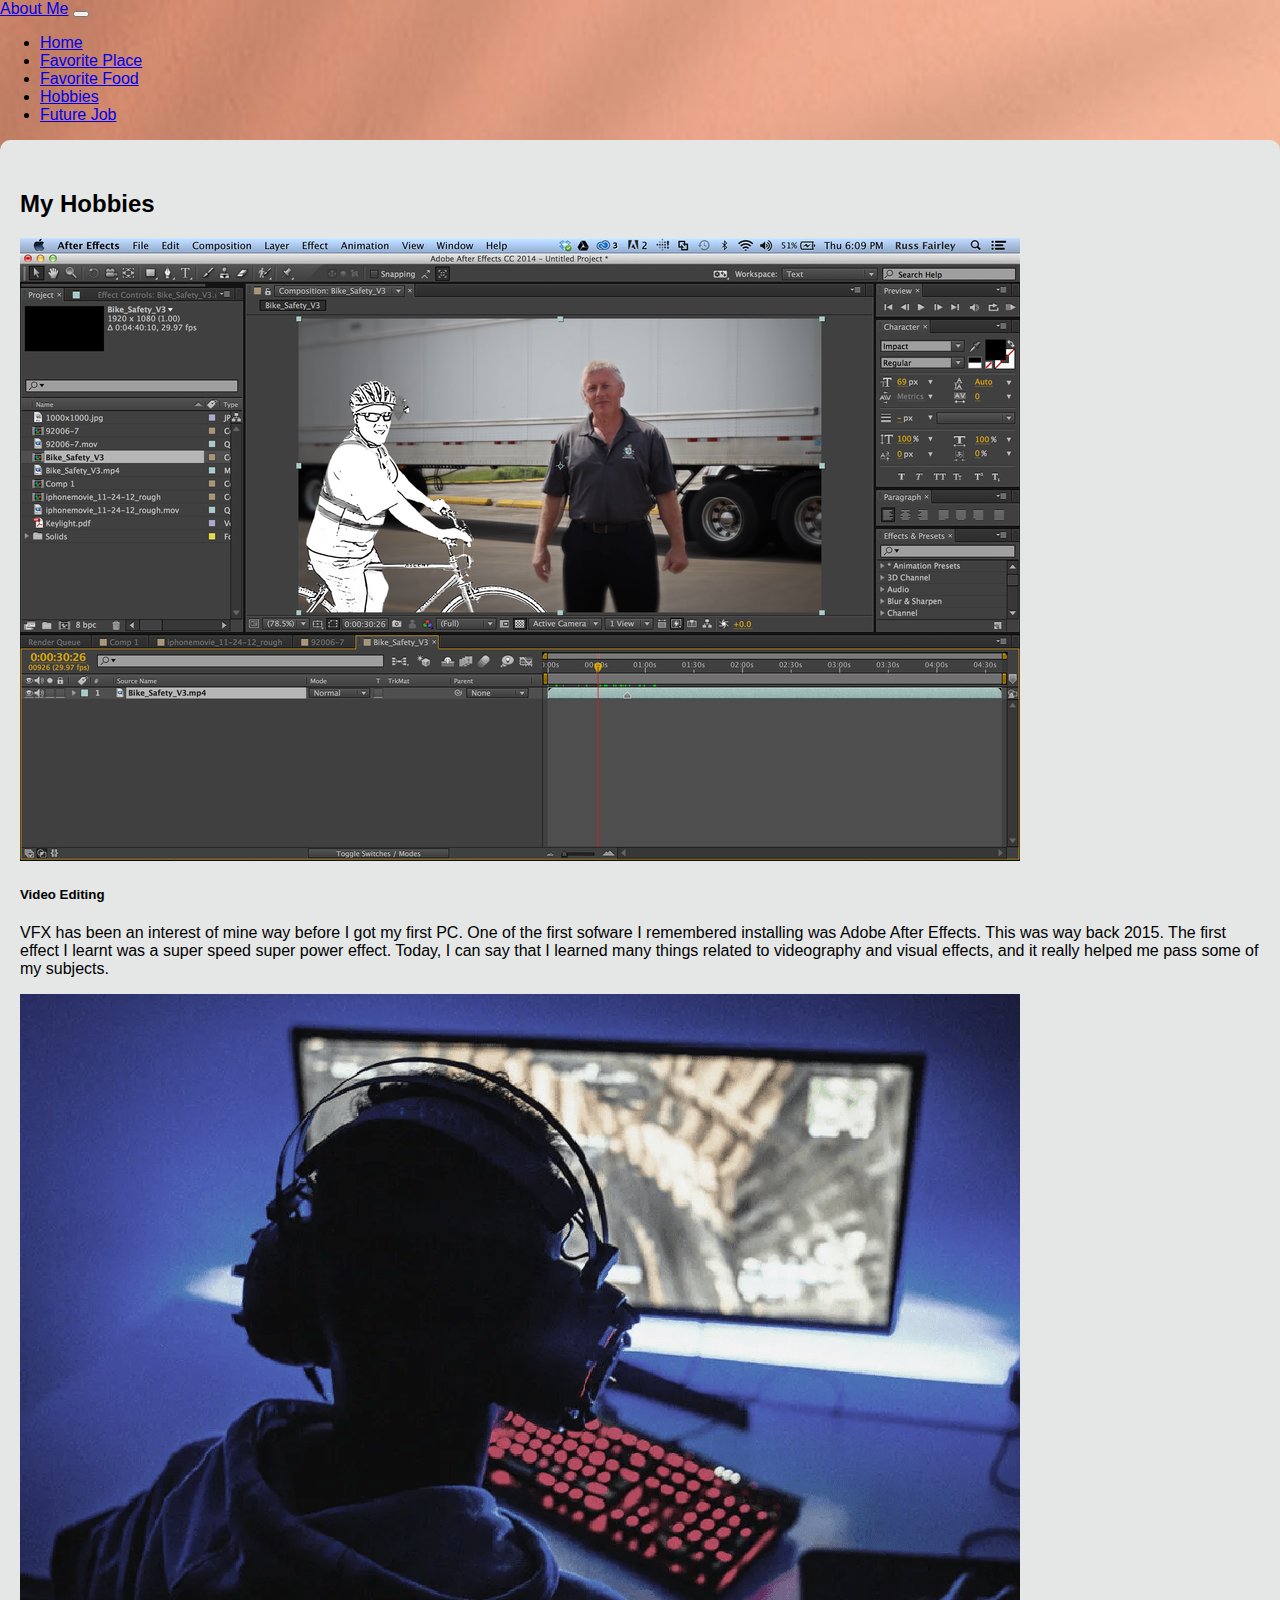
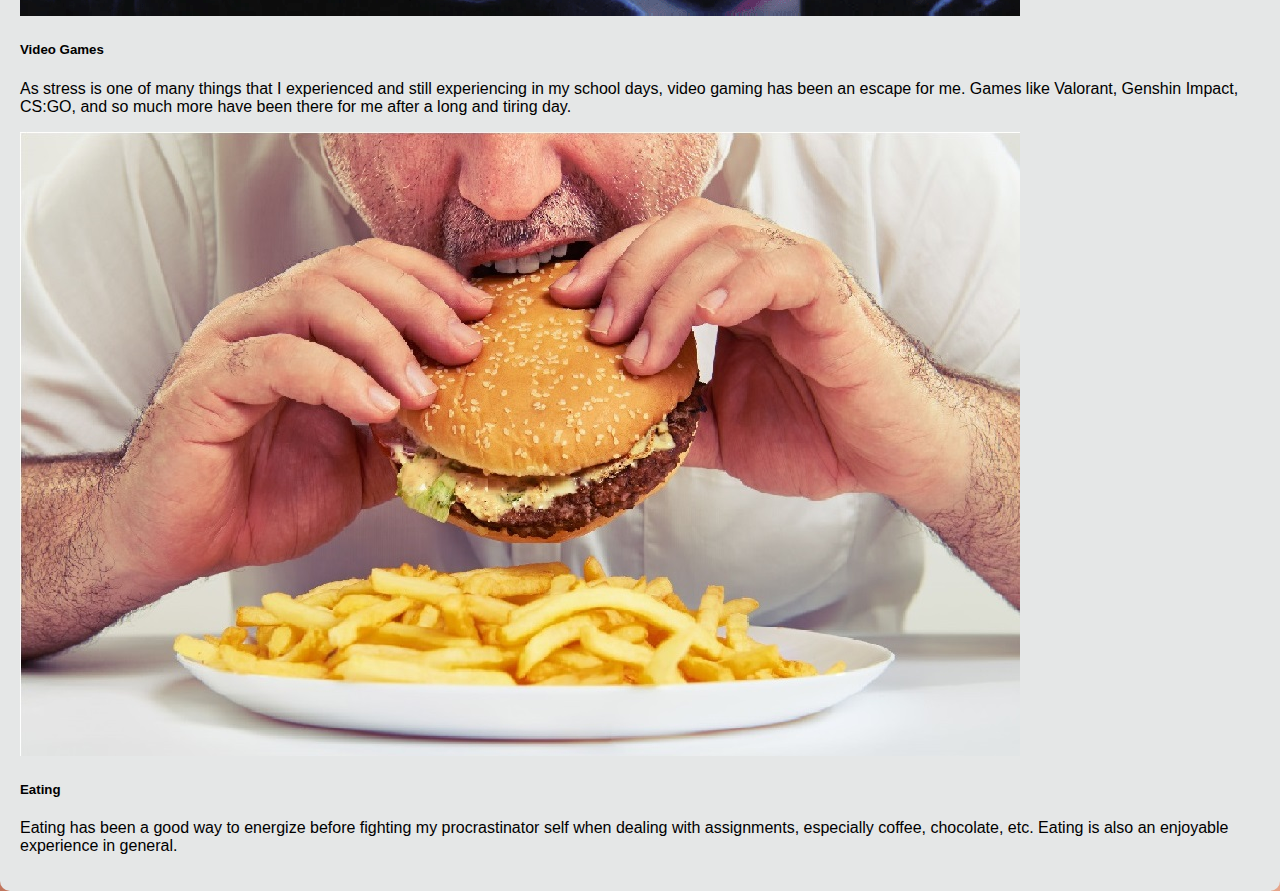
<file: Pages/hobbies.html>
<!doctype html>
<html lang="en">
  <head>
    <meta charset="utf-8">
    <meta name="viewport" content="width=device-width, initial-scale=1">
    <title>Hobbies</title>
    <link href="https://cdn.jsdelivr.net/npm/bootstrap@5.2.2/dist/css/bootstrap.min.css" rel="stylesheet" integrity="sha384-Zenh87qX5JnK2Jl0vWa8Ck2rdkQ2Bzep5IDxbcnCeuOxjzrPF/et3URy9Bv1WTRi" crossorigin="anonymous">
    <link rel="stylesheet" type="text/css" href="../Style/CSS/style.css">
  </head>
  <body>
    
<!------------navbar------------>

    <nav class="navbar navbar-expand-lg navbar-dark bg-dark">
      <div class="container-fluid">
        <a class="navbar-brand" href="#">About Me</a>
        <button class="navbar-toggler" type="button" data-bs-toggle="collapse" data-bs-target="#navbarSupportedContent" aria-controls="navbarSupportedContent" aria-expanded="false" aria-label="Toggle navigation">
          <span class="navbar-toggler-icon"></span>
        </button>
        <div class="collapse navbar-collapse" id="navbarSupportedContent">
          <ul class="navbar-nav me-auto mb-2 mb-lg-0">
            <li class="nav-item">
              <a class="nav-link" href="index.html">Home</a>
            </li>
            <li class="nav-item">
              <a class="nav-link" href="place.html">Favorite Place</a>
            </li>
            <li class="nav-item">
              <a class="nav-link" href="food.html">Favorite Food</a>
            </li>
            <li class="nav-item">
              <a class="nav-link active" aria-current="page" href="hobbies.html">Hobbies</a>
            </li>
            <li class="nav-item">
              <a class="nav-link" href="job.html">Future Job</a>
            </li>
          </ul>
        </div>
      </div>
    </nav>

<!------------end of navbar------------>

<!------------picture------------>

    <div id="preview" class="preview">
      <div style="display: none;"></div>
      <div>
        <div data-draggable="true" class="" style="position: relative;" draggable="false"><!----><!---->
          <section draggable="false" class="container pt-5" data-v-271253ee="">
            <section class="mb-10 text-center text-lg-start" style="background-color: #E5E7E7; padding: 20px; border-radius: 10px;"> 
              <h2 class="fw-bold mb-5 text-center" style="padding-top: 10px;">My Hobbies</h2> 
              <div class="row gx-lg-5"> 
                <div class="col-lg-4 col-md-12 mb-4 mb-lg-0"> 
                  <div> 
                    <div class="bg-image hover-overlay ripple shadow-1-strong rounded-4 mb-4" data-mdb-ripple-color="light"> 
                      <img src="../videoediting.png" class="w-100" alt="" aria-controls="#picker-editor" draggable="false"> 
                    </div> 
                    <h5 class="fw-bold">Video Editing</h5> 
                    <p class="text-muted"> VFX has been an interest of mine way before I got my first PC. One of the first sofware I remembered installing was Adobe After Effects. This was way back 2015. The first effect I learnt was a super speed super power effect. Today, I can say that I learned many things related to videography and visual effects, and it really helped me pass some of my subjects. </p> 
                  </div> 
                </div> 
                <div class="col-lg-4 mb-4 mb-lg-0"> 
                  <div> 
                    <div class="bg-image hover-overlay ripple shadow-1-strong rounded-4 mb-4" data-mdb-ripple-color="light"> 
                      <img src="../videogaming.png" class="w-100" alt="" aria-controls="#picker-editor" draggable="false"> 
                    </div> 
                    <h5 class="fw-bold">Video Games</h5>
                    <p class="text-muted"> As stress is one of many things that I experienced and still experiencing in my school days, video gaming has been an escape for me. Games like Valorant, Genshin Impact, CS:GO, and so much more have been there for me after a long and tiring day. </p> 
                  </div> 
                </div> 
                <div class="col-lg-4 mb-4 mb-lg-0"> 
                  <div> 
                    <div class="bg-image hover-overlay ripple shadow-1-strong rounded-4 mb-4" data-mdb-ripple-color="light"> 
                      <img src="../eating.jpg" class="w-100" alt="" aria-controls="#picker-editor" draggable="false"> 
                    </div> 
                    <h5 class="fw-bold">Eating<br></h5> 
                    <p class="text-muted" spellcheck="false"> Eating has been a good way to energize before fighting my procrastinator self when dealing with assignments, especially coffee, chocolate, etc. Eating is also an enjoyable experience in general.</span>
                    </p> 
                  </div> 
                </div> 
              </div> 
            </section>
          </section>
          <!---->
        </div>
      </div>
    </div>

<!------------end of picture------------>

    <script src="https://cdn.jsdelivr.net/npm/bootstrap@5.2.2/dist/js/bootstrap.bundle.min.js" integrity="sha384-OERcA2EqjJCMA+/3y+gxIOqMEjwtxJY7qPCqsdltbNJuaOe923+mo//f6V8Qbsw3" crossorigin="anonymous"></script>

  </body>
</html>
</file>
<file: Style/CSS/style.css>
body {
	margin: 0;
	padding: 0;
	background-image: url('../../websitebackground.jpg');
	background-size: cover;
	font-family: sans-serif;
}

.accordion {
	padding: 50px;
}

.hobbytitle {
	padding-top: 10px;
}

.futurejobtitle {
	padding-top: 10px;
}
</file>
